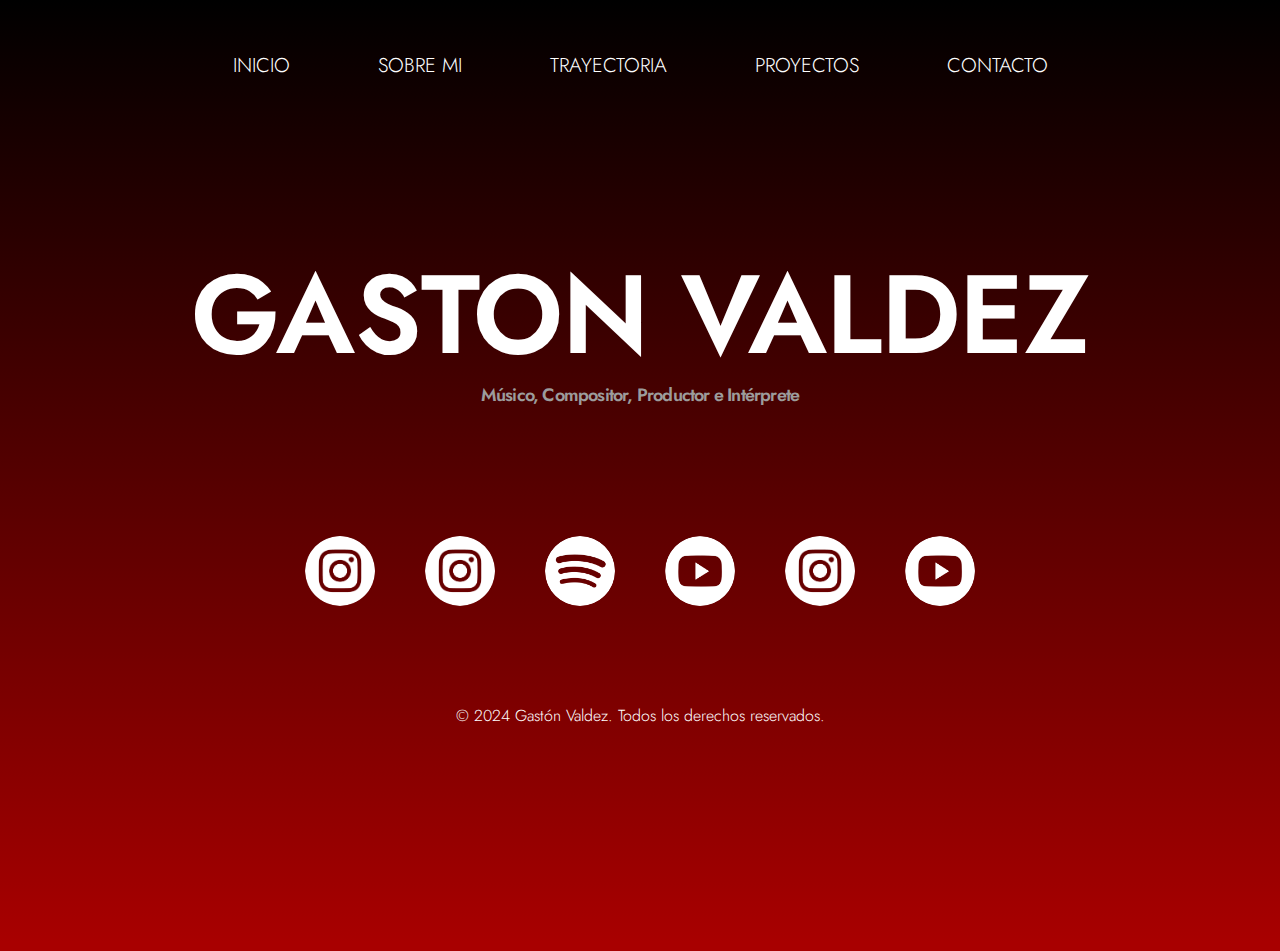
<file: index.html>
<!DOCTYPE html>
<html lang="en">
<head>
    <meta charset="UTF-8">
    <meta name="viewport" content="width=device-width, initial-scale=1.0">
    <link rel="stylesheet" href="style.css">
    <title>Gastón Valdez | Main</title>
</head>
<body id="body">
    <header id="header">
        <nav id="navBar">
            <ol class="navBar">
                <a href="#"><li>INICIO</li></a>
                <a href="pages/sobre-mi.html"><li>SOBRE MI</li></a>
                <a href="pages/trayectoria.html"><li>TRAYECTORIA</li></a>
                <a href="pages/proyectos.html"><li>PROYECTOS</li></a>
                <a href="pages/contacto.html"><li>CONTACTO</li></a>
            </ol>
        </nav>
    </header>
    <main id="main">
        <section id="main-title">
            <h1 class="main-title">GASTON VALDEZ</h1>
            <h2 class="subtitle">Músico, Compositor, Productor e Intérprete</h2>
        </section>
        <section id="social-media">
            <ol class="social-media">
                <a href="https://www.instagram.com/gaston.valdez.music/"><img src="images/instagram-logo.png" alt="Instagram Logo"></a>
                <a href="https://www.instagram.com/ashtonpinworm/"><img src="images/instagram-logo.png" alt="Instagram Logo"></a>
                <a href="https://open.spotify.com/artist/59HxLzehtQ7wZ0CKNNJkib?autoplay=true"><img src="images/spotify-logo.png" alt="Spotify Logo"></a>
                <a href="https://www.youtube.com/channel/UCuiHJUhp3e_tEr1t_VNIKXg"><img src="images/youtube-logo.png" alt="YouTube Logo"></a>
                <a href="https://www.instagram.com/gastonvaldez_/"><img src="images/instagram-logo.png" alt="Instagram Logo"></a>
                <a href="https://www.youtube.com/@gastonvaldezmusic"><img src="images/youtube-logo.png" alt="YouTube Logo"></a>
            </ol>
        </section>
    </main>
    <footer id="footer">
        <p>&copy; 2024 Gastón Valdez. Todos los derechos reservados.</p>
    </footer>
</body>
</html>
</file>
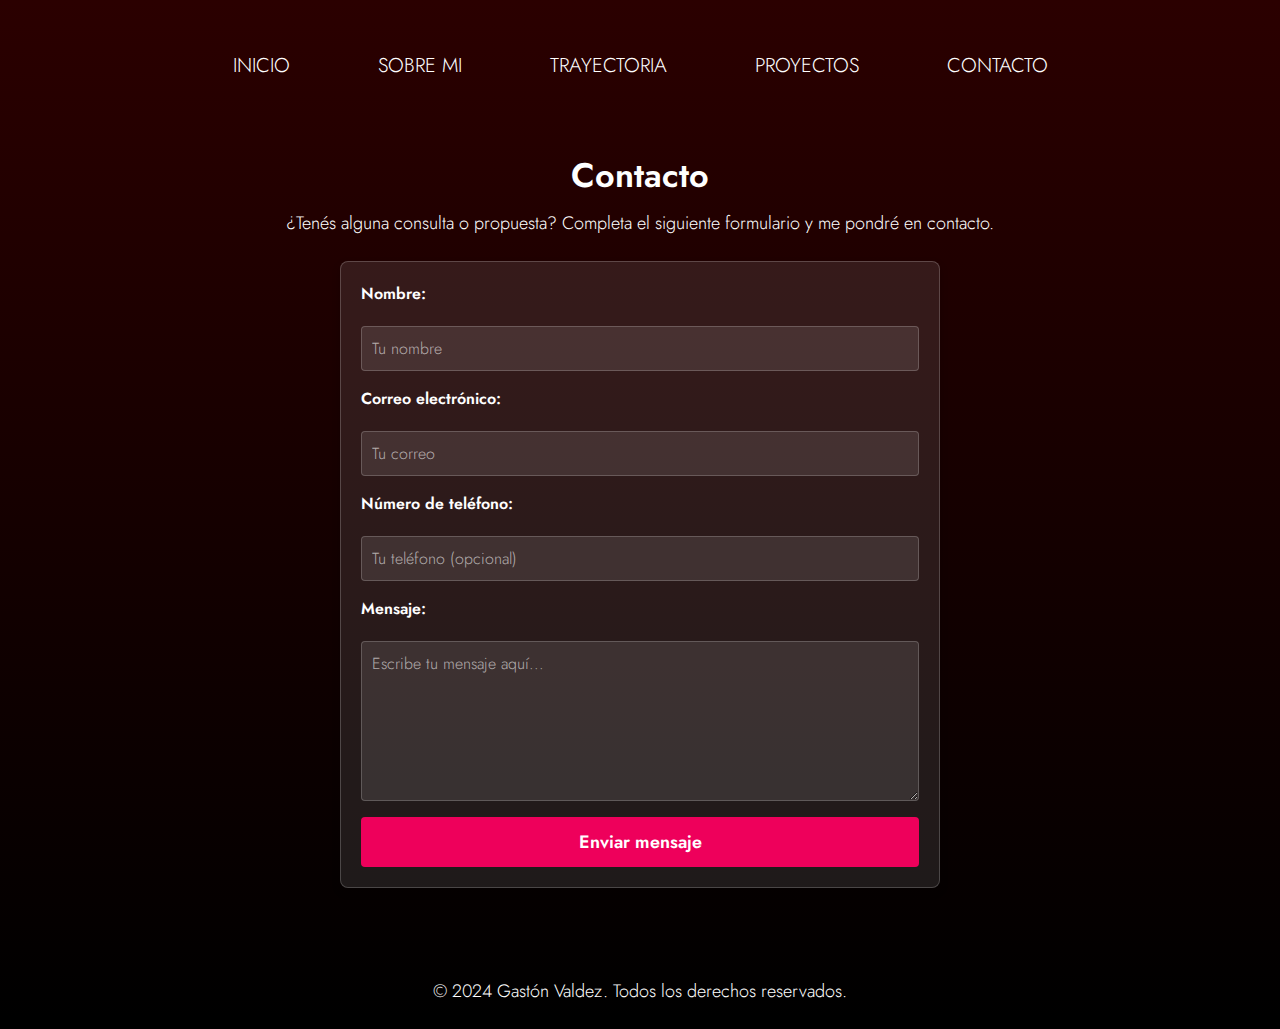
<file: pages/contacto.html>
<!DOCTYPE html>
<html lang="es">
<head>
    <meta charset="UTF-8">
    <meta name="viewport" content="width=device-width, initial-scale=1.0">
    <link rel="shortcut icon" href="../icons/favicon.ico" type="">
    <link rel="stylesheet" href="../css/contacto.css">
    <title>Gastón Valdez | Contacto</title>
</head>
<body id="body">
    <header id="header">
        <nav id="navBar">
            <ol class="navBar">
                <a href="../index.html"><li>INICIO</li></a>
                <a href="sobre-mi.html"><li>SOBRE MI</li></a>
                <a href="trayectoria.html"><li>TRAYECTORIA</li></a>
                <a href="proyectos.html"><li>PROYECTOS</li></a>
                <a href="contacto.html"><li>CONTACTO</li></a>
            </ol>
        </nav>
    </header>

    <main id="main">
        <section id="contacto">
            <h1>Contacto</h1>
            <p>¿Tenés alguna consulta o propuesta? Completa el siguiente formulario y me pondré en contacto.</p>
            
            <form action="send-email" method="POST">
                <label for="name">Nombre:</label>
                <input type="text" id="name" name="name" placeholder="Tu nombre" required>

                <label for="email">Correo electrónico:</label>
                <input type="email" id="email" name="email" placeholder="Tu correo" required>

                <label for="phone">Número de teléfono:</label>
                <input type="tel" id="phone" name="phone" placeholder="Tu teléfono (opcional)">

                <label for="message">Mensaje:</label>
                <textarea id="message" name="message" placeholder="Escribe tu mensaje aquí..." rows="6" required></textarea>

                <button type="submit">Enviar mensaje</button>
            </form>
        </section>
    </main>

    <footer id="footer">
        <p>&copy; 2024 Gastón Valdez. Todos los derechos reservados.</p>
    </footer>
</body>
</html>
</file>
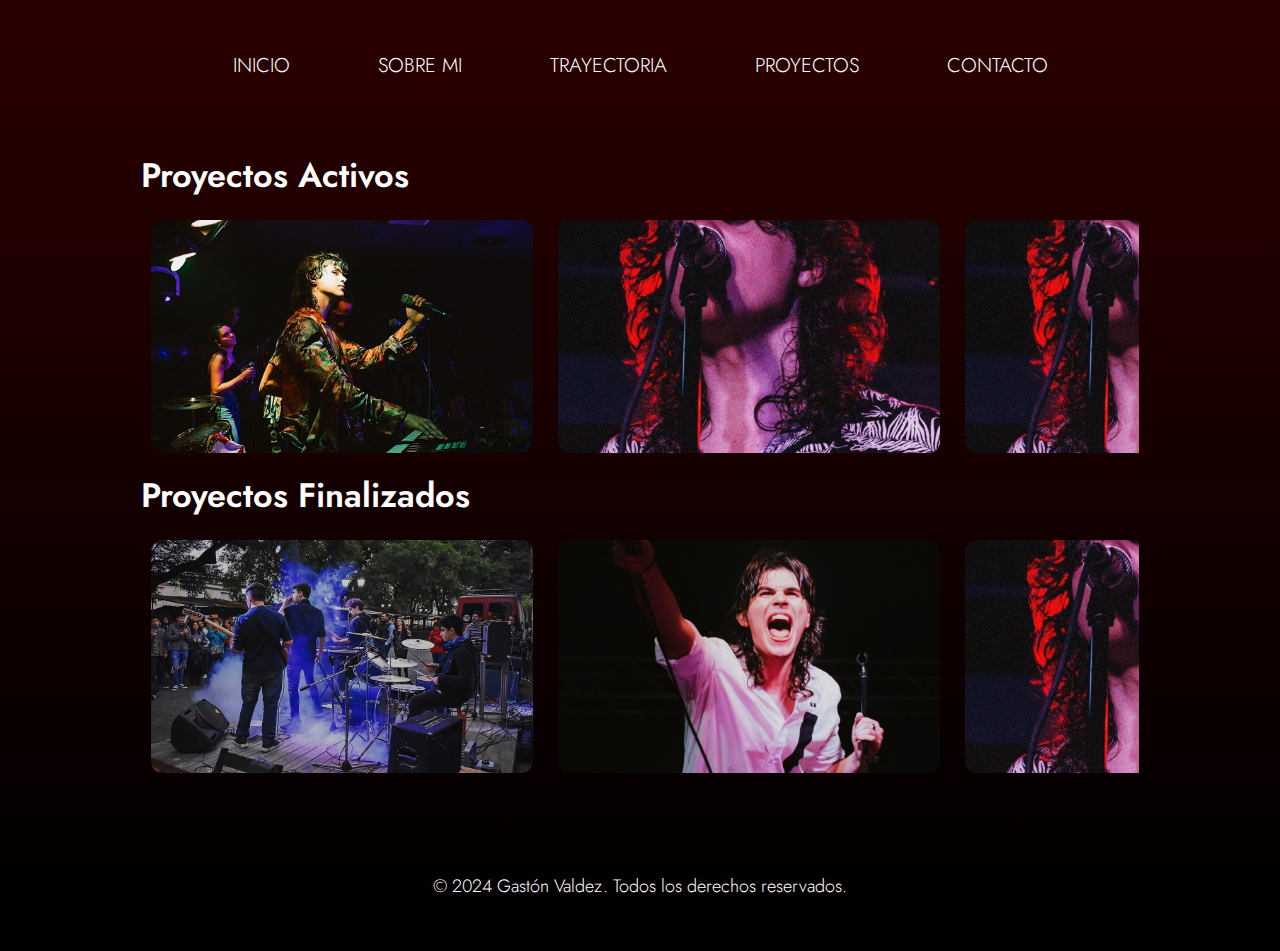
<file: pages/proyectos.html>
<!DOCTYPE html>
<html lang="en">
<head>
    <meta charset="UTF-8">
    <meta name="viewport" content="width=device-width, initial-scale=1.0">
    
    <link rel="shortcut icon" href="../icons/favicon.ico" type="">
    <link rel="stylesheet" href="../css/proyectos.css">
    <title>Gastón Valdez | Proyectos</title>
</head>
<body id="body">
    <header id="header">
        <nav id="navBar">
            <ol class="navBar">
                <a href="../index.html"><li>INICIO</li></a>
                <a href="sobre-mi.html"><li>SOBRE MI</li></a>
                <a href="trayectoria.html"><li>TRAYECTORIA</li></a>
                <a href="#"><li>PROYECTOS</li></a>
                <a href="contacto.html"><li>CONTACTO</li></a>
            </ol>
        </nav>
    </header>
    <main id="main">
        <section id="active-projects">
            <h1 class="main-title">Proyectos Activos</h1>
            <div class="image-slider">
                <a href="proyectos/ashton-pinworm.html">
                    <div class="slider-image-container">
                        <img src="../images/projects/active/ashton-pinworm.jpg" alt="Ashton Pinworm" class="slider-image">
                        <div class="image-text">Ashton Pinworm</div>
                    </div>
                </a>
                <a href="">
                    <div class="slider-image-container">
                        <img src="../images/about-me/gallery/image-gallery-1.jpg" alt="Proyecto 2" class="slider-image">
                        <div class="image-text">Nuevo Proyecto</div>
                    </div>
                </a>
                <a href="">
                    <div class="slider-image-container">
                        <img src="../images/about-me/gallery/image-gallery-1.jpg" alt="Proyecto 3" class="slider-image">
                        <div class="image-text">Muy Pronto</div>
                    </div>
                </a>
            </div>
        </section>
        <section id="finished-projects">
            <h1 class="main-title">Proyectos Finalizados</h1>
            <div class="image-slider">
                <a href="">
                    <div class="slider-image-container">
                        <img src="../images/projects/finished/break-point.jpg" alt="Proyecto 1" class="slider-image">
                        <div class="image-text">Break Point</div>
                    </div>
                </a>
                <a href="">
                    <div class="slider-image-container">
                        <img src="../images/projects/finished/amnesia2024.jpg" alt="Proyecto 10" class="slider-image">
                        <div class="image-text">AMNESIA 2024</div>
                    </div>
                </a>
                <a href="">
                    <div class="slider-image-container">
                        <img src="../images/about-me/gallery/image-gallery-1.jpg" alt="Proyecto 11" class="slider-image">
                        <div class="image-text">SIR OF THE BEER 2024</div>
                    </div>
                </a>
                <a href="">
                    <div class="slider-image-container">
                        <img src="../images/projects/finished/michelo.jpg" alt="Proyecto 3" class="slider-image">
                        <div class="image-text">Michelo</div>
                    </div>
                </a>
                <a href="">
                    <div class="slider-image-container">
                        <img src="../images/about-me/gallery/image-gallery-1.jpg" alt="Proyecto 4" class="slider-image">
                        <div class="image-text">La Yapa (2018)</div>
                    </div>
                </a>
                <a href="">
                    <div class="slider-image-container">
                        <img src="../images/projects/finished/the-ringing-bells.jpg" alt="Proyecto 5" class="slider-image">
                        <div class="image-text">The Ringing Bells (2019)</div>
                    </div>
                </a>
                <a href="">
                    <div class="slider-image-container">
                        <img src="../images/projects/finished/alto-finalistas.png" alt="Proyecto 6" class="slider-image">
                        <div class="image-text">Concurso Alto Parlante (2021)</div>
                    </div>
                </a>
                <a href="">
                    <div class="slider-image-container">
                        <img src="../images/about-me/gallery/image-gallery-1.jpg" alt="Proyecto 7" class="slider-image">
                        <div class="image-text">Livingroom</div>
                    </div>
                </a>
                <a href="">
                    <div class="slider-image-container">
                        <img src="../images/about-me/gallery/image-gallery-1.jpg" alt="Proyecto 2" class="slider-image">
                        <div class="image-text">Salta Sin Agua</div>
                    </div>
                </a>
                <a href="">
                    <div class="slider-image-container">
                        <img src="../images/about-me/gallery/image-gallery-1.jpg" alt="Proyecto 9" class="slider-image">
                        <div class="image-text">Colaboraciones y Covers</div>
                    </div>
                </a>
            </div>
        </section>
    </main>
    <footer id="footer">
        <p>&copy; 2024 Gastón Valdez. Todos los derechos reservados.</p>
    </footer>
</body>
</html>
</file>
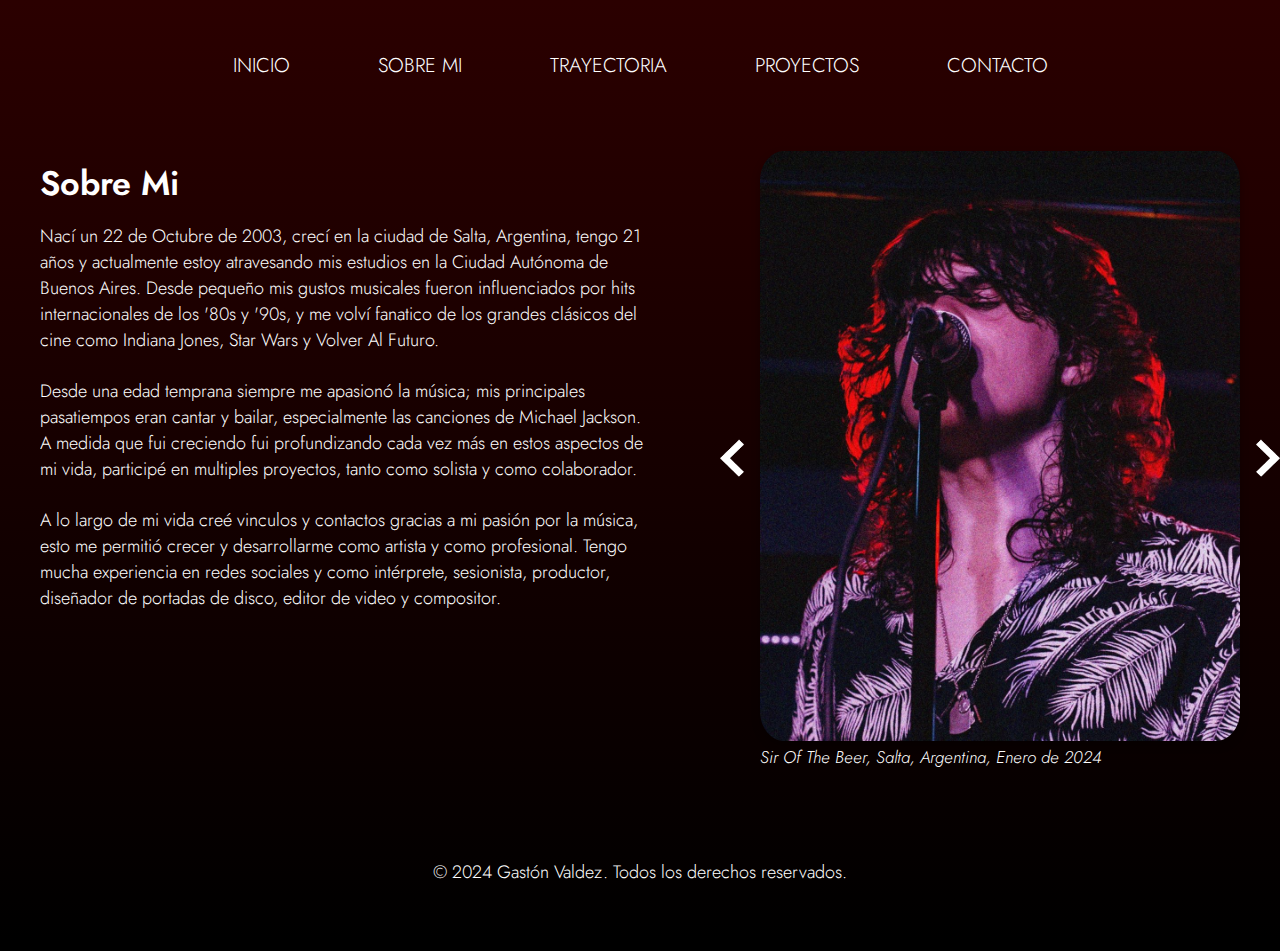
<file: pages/sobre-mi.html>
<!DOCTYPE html>
<html lang="en">
<head>
    <meta charset="UTF-8">
    <meta name="viewport" content="width=device-width, initial-scale=1.0">
    <link rel="shortcut icon" href="../icons/favicon.ico" type="">
    <link rel="stylesheet" href="../css/sobre-mi.css">
    <title>Gastón Valdez | Sobre Mi</title>
</head>
<body id="body">
    <header id="header">
        <nav id="navBar">
            <ol class="navBar">
                <a href="../index.html"><li>INICIO</li></a>
                <a href="#"><li>SOBRE MI</li></a>
                <a href="trayectoria.html"><li>TRAYECTORIA</li></a>
                <a href="proyectos.html"><li>PROYECTOS</li></a>
                <a href="contacto.html"><li>CONTACTO</li></a>
            </ol>
        </nav>
    </header>
    <main id="main">
        <section id="content">
            <section id="about-me">
                <h1>Sobre Mi</h1>
                <div class="scrollable-text">
                    <p>Nací un 22 de Octubre de 2003, crecí en la ciudad de Salta, Argentina, tengo 21 años y actualmente estoy atravesando mis estudios en la Ciudad Autónoma de Buenos Aires. Desde pequeño mis gustos musicales fueron influenciados por hits internacionales de los '80s y '90s, y me volví fanatico de los grandes clásicos del cine como Indiana Jones, Star Wars y Volver Al Futuro.</p>
                    <p>Desde una edad temprana siempre me apasionó la música; mis principales pasatiempos eran cantar y bailar, especialmente las canciones de Michael Jackson. A medida que fui creciendo fui profundizando cada vez más en estos aspectos de mi vida, participé en multiples proyectos, tanto como solista y como colaborador.</p>
                    <p>A lo largo de mi vida creé vinculos y contactos gracias a mi pasión por la música, esto me permitió crecer y desarrollarme como artista y como profesional. Tengo mucha experiencia en redes sociales y como intérprete, sesionista, productor, diseñador de portadas de disco, editor de video y compositor.</p>
                </div>
            </section>
            <section id="image-gallery">
                <div id="gallery">
                    <button id="prev" onclick="changeImage(-1)">
                        <img src="../images/about-me/prev-arrow.png" alt="Anterior">
                    </button>
                    <figure class="image">
                        <img id="image-slide" src="../images/about-me/gallery/image-gallery-1.jpg" alt="img-1">
                        <figcaption class="caption">Sir Of The Beer, Salta, Argentina, Enero de 2024</figcaption>
                    </figure>
                    <button id="next" onclick="changeImage(1)">
                        <img src="../images/about-me/next-arrow.png" alt="Siguiente">
                    </button>
                </div>
            </section>
        </section>
    </main>
    <footer id="footer">
        <p>&copy; 2024 Gastón Valdez. Todos los derechos reservados.</p>
    </footer>
</body>
</html>
</file>
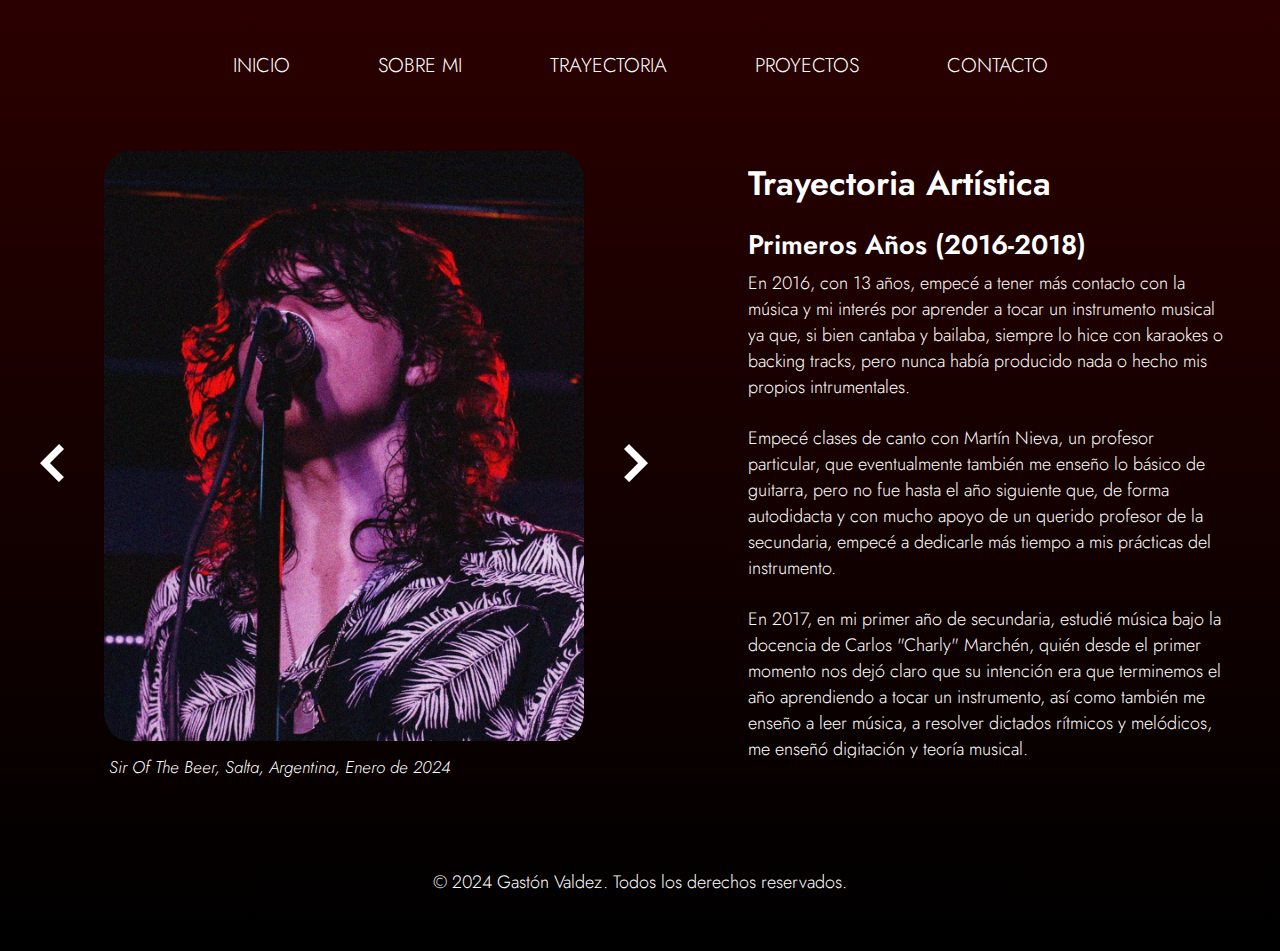
<file: pages/trayectoria.html>
<!DOCTYPE html>
<html lang="en">
<head>
    <meta charset="UTF-8">
    <meta name="viewport" content="width=device-width, initial-scale=1.0">
    <link rel="shortcut icon" href="../icons/favicon.ico" type="">
    <link rel="stylesheet" href="../css/trayectoria.css">
    <title>Gastón Valdez | Trayectoria</title>
</head>
<body id="body">
    <header id="header">
        <nav id="navBar">
            <ol class="navBar">
                <a href="../index.html"><li>INICIO</li></a>
                <a href="sobre-mi.html"><li>SOBRE MI</li></a>
                <a href="#"><li>TRAYECTORIA</li></a>
                <a href="proyectos.html"><li>PROYECTOS</li></a>
                <a href="contacto.html"><li>CONTACTO</li></a>
            </ol>
        </nav>
    </header>
    <main id="main">
        <section id="content">
            <section id="image-gallery">
                <div id="gallery">
                    <button id="prev" onclick="changeImage(-1)">
                        <img src="../images/about-me/prev-arrow.png" alt="Anterior">
                    </button>
                    <figure class="image">
                        <img id="image-slide" src="../images/about-me/gallery/image-gallery-1.jpg" alt="img-1">
                        <figcaption class="caption">Sir Of The Beer, Salta, Argentina, Enero de 2024</figcaption>
                    </figure>
                    <button id="next" onclick="changeImage(1)">
                        <img src="../images/about-me/next-arrow.png" alt="Siguiente">
                    </button>
                </div>
            </section>
            <section id="about-me">
                <h1>Trayectoria Artística</h1>
                <div class="scrollable-text">
                    <h2>Primeros Años (2016-2018)</h2>
                    <p>En 2016, con 13 años, empecé a tener más contacto con la música y mi interés por aprender a tocar un instrumento musical ya que, si bien cantaba y bailaba, siempre lo hice con karaokes o backing tracks, pero nunca había producido nada o hecho mis propios intrumentales.</p>
                    <p>Empecé clases de canto con Martín Nieva, un profesor particular, que eventualmente también me enseño lo básico de guitarra, pero no fue hasta el año siguiente que, de forma autodidacta y con mucho apoyo de un querido profesor de la secundaria, empecé a dedicarle más tiempo a mis prácticas del instrumento.</p>
                    <p>En 2017, en mi primer año de secundaria, estudié música bajo la docencia de Carlos "Charly" Marchén, quién desde el primer momento nos dejó claro que su intención era que terminemos el año aprendiendo a tocar un instrumento, así como también me enseño a leer música, a resolver dictados rítmicos y melódicos, me enseñó digitación y teoría musical.</p>
                    <p>Esto fue un momento de inflexión en mi vida, despertó en mi una pasión por la música. Volvía del colegio y me encerraba en mi habitación con videos de YouTube para aprender a tocar la guitarra, y fue poco el tiempo que me llevó aprender un par de acordes y así empece a tocar covers y a componer mis propias canciones. </p>
                    <p>A finales de 2017, el profesor llevó a cabo la muestra anual de música en la que todos los alumnos exponían las canciones en las que habían estado trabajando todo el año, y ésta fue mi primera presentación en vivo tocando y cantando. (En la ventana "Trayectoria" se pueden encontrar videos y audios de aquella presentación).</p>
                    <p>Fue así que tomé el envión inicial para salir a tocar a eventos y bares durante el año 2018, mostrándome al público salteño con versiones acusticas de canciones populares del momento, de artistas como Imagine Dragons, Twenty One Pilots, The Police, Alphaville, y Queen. También empecé un canal de YouTube dedicado a Covers.</p>
                    <p>A finales de 2018 el profesor Charly realizó otra muestra anual en mi colegio, y fue ahí a donde conocí al baterista Nacho Peralta, con quien luego formaría una agrupación musical tiempo después.</p>
                    <h2>Livingroom</h2>
                    <p>En 2018 fuí descubierto por la organziadora principal de un evento de emprendedores muy conocido entre la gente salteña, Livingroom. Esto fue posible gracias a mi canal de YouTube, el cual permitio que le llegue a más personas mi trabajo y empecé a ser llamado para este tipo de eventos acústicos. Fuí invitado a cuatro distintas ediciones a lo largo de 2 años debido al éxito que tuve en la primera edición.</p>
                    <h2>Concurso Televisado "La Yapa" (2018)</h2>
                    <p>A mediados de 2018 me enteré de que se llevaría a cabo un concurso de talentos llamado "Música y Buen Rock" en el programa "La Yapa", televisado por Canal 2 de Salta.</p>
                    <p>Sin dudarlo dos veces y con 14 años, me inscribí sin avisarle a mis padres, quienes luego se vieron sorpendidos y alegrados por mi decisión, y me ayudaron a lo largo de este concurso. </p>
                    <p>Las primeras fases consistian en cantar en el programa con un backing track, y yo elegí Natural de Imagine Dragons. Quedé seleccionado y atravesé todas las fases hasta llegar a la final.</p>
                    <p>Cuando llegó la final, me presenté con un Bombo y mis backing tracks que había pasado horas preparando, donde tenía Mashups de canciones de Imagine Dragons (mi principal influencia en el momento), y salí Ganador del concurso el día 9 de diciembre de 2018. Gracias a esto recibí mucha difusión en medios salteños y además conseguí mi primer gran logro personal que fue haber entrado a un concurso y ganarlo con solo 14 años.</p>
                    <h2>Break Point (2018-2020)</h2>
                    <p>A fines de 2018 y mientras estaba participando en el concurso, conoci a Ignacio Peralta, un baterista de 13 años con quien empecé una agrupación llamada "Into The Basement" junto a David Soler, quien era entonces tecladista de la banda. Poco tiempo después se sumaron al proyecto el bajista Ivo Portelli y el guitarrista Maximiliano Sfrazzetto. </p>
                    <p>Tras la desvinculación del tecladista, la banda mutó a "Break Point" y tras 2 meses de ensayos sin parar, tuvimos nuestra primera presentación el 11 de Mayo de 2019. A nuestro debut asistieron aproximadamente 50 personas quienes se volvieron fieles seguidores de la agrupación. Tocábamos covers de Soda Stereo, Pink Floyd, Led Zeppelin y otros clásicos de los '70s, '80s y '90s.</p>
                    <p>A lo largo de ese año llevamos a cabo mas de 10 presentaciones en vivo, de las cuales las más destacadas fueron en el Festival Musical organizado por la Alianza Francesa de Salta, la presentación en vivo en un programa de televisión conocido, un show en la UNSa (Universidad de Salta) y una presentación especial en el Colegio Belgrano de Salta, para celebrar el aniversario de su fundación.</p>
                    <p>A fines de 2019, tanto Ivo como Maxi decidieron abandonar la agrupación ya que el año entrante realizarían sus estudios fuera de la provincia, por lo que decidimos realizar nuestra última presentación y con todo el cariño del mundo para nuestros seguidores. Así fue que el 18 de Enero de 2020 llevamos a cabo nuestro último show en Baum, un resto-bar de Salta, donde asistieron más de 70 personas ya que, incluso aunque se habían agotado las mesas, la gente entró y se quedó parada para apreciar el show de 1 hora y 40 minutos. Nos despedimos del público con mucha emoción y esa fue la última vez en mucho tiempo que los 4 integrantes originales del grupo compartirían escenario.</p>
                    <h2>The Ringing Bells (2019)</h2>
                    <p>A mediados de 2019, mientras estaba en Break Point, comencé a trabajar en mi primer trabajo discográfico de forma totalmente independiente y sólo con mi computadora personal. El 20 de diciembre de 2019, y gracias a la ayuda de Axel García, un productor y compositor catalán que conocí por Internet, realicé el lanzamiento de The Ringing Bells, que consistió en 6 canciones, entre ellas Déjà Vu, que luego sería relanzada bajo el nombre de Ashton Pinworm.</p>
                    <h2>Pandemia</h2>
                    <p>Durante el año de pandemia me rehusé a perder tiempo o poner en pausa mi carrera musical, por lo que rápidamente me puse en contacto con Maxi, quien ya estaba en Buenos Aires para llevar a cabo sus estudios, para realizar un cover de Shine On You Crazy Diamond, de Pink Floyd. Por medio de un intercambio de mails y links de WeTransfer conseguimos terminar un demo que utilizamos para probar cómo trabajábamos en equipo. Fue tan grata la sorpresa por la buena química que teníamos para trabajar que empezamos un nuevo proyecto en conjunto y, tras un par de covers de The Dark Side Of The Moon de Pink Floyd y de un cover de Another Brick In The Wall con Ivo (bajista original de Break Point), le empezamos a dar forma y vida a la nueva agrupación.</p>
                    <h1>Ashton Pinworm (2020-2024)</h1>
                    <p>En 2020 empezamos Ashton Pinworm, un nuevo proyecto donde empezaríamos a subir nuestras canciones originales a todas las plataformas digitales de streaming. El método de composición y trabajo era el mismo, intercambios de pistas y arreglos por mail y WeTransfer. A mediados de 2020 comenzamos a trabajar en nuestro primer EP que, debido a la influencia de nuestras bandas favoritas de los '70s, decidimos que sería conceptual.</p>
                    <h2>The Fall EP (2020)</h2>
                    <p>Nuestro primer trabajo de estudio fue The Fall, un EP conceptual que contenía cuatro canciones, una de ellas, Chasing Money, reciclada de lo que en algún momento fue Break Point, ya que fue compuesta en conjunto con Maxi. El EP fue lanzado el 11 de Octubre de 2020, y fue muy bien recibido tanto por los seguidores de Break Point como también de nuestra nueva audiencia y público.</p>
                    <p>A principios de 2021 y mientras terminaba la pandemia, realizamos nuestro primer gran concierto en la Usina Cultural de Salta, con una duración de 2 horas y un público aproximado de 180 personas. Fue una de nuestras mejores fechas.</p>
                    <h2>I Was Me (2021)</h2>
                    <p>Tiempo después, en 2021, empezamos a trabajar en I Was Me, nuestro segundo EP que continuaría con la historia donde la dejó previamente nuestro anterior trabajo. Nuestro nuevo lanzamiento abarcaría otros generos musicales, inclinándose más hacia los sintetizadores y baterias programadas, pero sin dejar de lado nuestra clara influencia del rock de fines del siglo pasado. I Was Me fue lanzado el 22 de Octubre de 2021.</p>
                    <h2>Concurso "Alto Parlante" (2021)</h2>
                    <p>A mediados de 2021 nos inscribimos en el concurso Alto Parlante, organizado por la Municipalidad de Salta. Las primeras 3 fases fueron de descarte, donde los artistas con más "Likes" en un post de Instagram pasaban a la siguiente fase. Durante la semifinal, me presenté en nombre de la banda sin Maxi, debido a que él se encontraba en Buenos Aires, y logramos avanzar hasta la final. Maxi tomó un avión para estar presente en la final, donde lamentablemente no pudimos llevarnos el triunfo, pero si nos llevamos la experiencia y estamos orgullosos de poder decir que llegamos hasta la última instancia.</p>
                    <h2>Roses & Ashes (2022)</h2>
                    <p>En 2022 me mudé a Buenos Aires para comenzar mis estudios en una Licenciatura en Música Cinematográfica con una Tecnicatura Superior en Producción Musical. Gracias a esto pude estar más cerca de Maxi y en varias oportunidades compartimos escenario con distintos músicos de la capital. A su vez, terminamos nuestro tercer y último trabajo de estudio, Roses & Ashes, un EP más enfocado al rock y el cual concluye la historia que veníamos trabajando desde 2020.</p>
                    <p>Este mismo año realizamos nuestro segundo concierto en la Usina Cultural de Salta junto a Ivo Portelli, bajista original de Break Point, y Nacho Peralta.</p>
                    <h2>Buenos Aires y Separación</h2>
                    <p>El grupo se terminó de disolver tras la salida de Maxi en 2023, sin embargo, el grupo lanzó un disco en vivo llamado Sir Of The Beer 2023, el cual contiene cuatro canciones grabadas durante una presentación del grupo en Sir Of The Beer, en Salta, en enero de 2023. Y no sin antes también realizar una última presentación el 3 de junio de 2023.</p>
                    <p>Además, realicé un par de presentaciones de despedida en Salta, durante enero de 2024, en Amnesia y Sir Of The Beer, donde por primera vez toqué con backing tracks y musicos invitados. Estos dos shows fueron los más concurridos que tuve hasta la fecha, llevando casi 130 personas a Amnesia y 80 a Sir Of The Beer.</p>
                    <p>Le tengo mucho cariño a este proyecto, por esta razón mi intención es mantenerlo vivo, ya que junto a Nacho Peralta, Nahuel Ibarguren, Diego Corregidor y Camila Díaz somos capaces de llevar grandes experiencias al público salteño, que siempre y en cada una de nuestras presentaciones nos reciben con todo el amor y calidez del mundo.</p>
                    <p>Tras 4 años de proyecto y 5 compartiendo escenario con Maxi, el guitarrista decidió abandonar el proyecto para encarar una nueva etapa artística de su vida. En Buenos Aires, Ashton tocó en vivo en varias oportunidades hasta el día de su disolución.</p>
                    <h1>Producciones Paralelas</h1>
                    <h2>Doopler Studio</h2>
                    <p>Tras esto, en Septiembre de 2023, empecé a buscar formas de desarrollarme en el aspecto profesional. Por un breve período de tiempo empecé a recibir trabajos de Doopler Studio, un estudio de animación 3D para publicidades, banners, y loops, para musicalizarlos y realizar el montaje sonoro de cada proyecto a cambio de experiencia. En este intercambio de material, encaré 2 (dos) proyectos para Lenovo, en afiliación con la Formula 1, éstos luego me sirvieron para perfeccionar mis técnicas de foley y música para publicidades. Estos anuncios luego fueron exhibidos en la pantalla LED de Piccadilly Circus (una famosa intersección de Londres) y, a su vez, mostrados en anuncios en línea. (en la ventana de Proyectos se pueden encontrar).</p>
                    <h2>Trabajo en Redes Sociales</h2>
                    <p>En varias oportunidades, trabajé con Diego Omar Suárez, mejor conocido como Michelo o Michelo2.0 en redes. Nuestra relación profesional empezó cuando Michelo decidió llevar a cabo proyectos que requerían un trabajo musical y sonoro más exhaustivo, fui contactado por él ya que Joaquín Pastrana (Influencer y Periodista Audiovisual Salteño) le recomendó mi trabajo y le facilitó mi número de teléfono. Nuestros primeros trabajos eran Covers de canciones conocidas pero adaptadas a un estilo más robótico por medio del Talkbox y VoCoder.</p>
                    <p>En 2023, en colaboración con Natalia Saravia, llevamos a cabo un proyecto llamado "Salta Sin Agua". Consistía en una parodia de la canción "Laura No Está", con una letra escrita por Natalia, y producida y cantada por mí. Esto lo hicimos a forma de protesta ya que preocupaba mucho la situación de los barrios salteños donde no llegaba el agua potable. (En Proyectos se puede encontrar la canción).</p>
                    <p>A lo largo de estos años, fui trabajando con Michelo en distintos proyectos para TikTok y YouTube, abarcando desde música comercial y pegadiza para reels, hasta arreglos orquestales que luego él usaría en sus Reels o TikToks.</p>
                    <h2>Bandas Independientes</h2>
                    <p>También fui productor de muchos artistas y bandas independientes, especialmente de Salta. Desde amigos hasta gente que conocía mi trabajo y se acercaba para solicitar mi intervención en sus proyectos.</p>
                    <h2>Diseño Sonoro y Musicalización</h2>
                    <p>Tanto para mis estudios, como de manera independiente y profesional, llevé adelante varios proyectos de musicalización y diseño sonoro. Ya mencioné mi trabajo en Doopler Studio, pero tambien trabajé codo a codo con amigos de otras universidades en sus proyectos y producciones cinematográficas; por lo que tengo experiencia en este campo.</p>
                    <h1>Canales de Youtube</h1>
                    <p>A lo largo de mi vida y de mi carrera tuve muchos canales de YouTube, dejaré aquí los más relevantes y los que más influencia tuvieron en mi vida profesional.</p>
                    <h2>PantomimeDragon</h2>
                    <p>Este canal dedicado a contenido relacionado con Imagine Dragons comenzó en 2018, con 14 años, siempre fue un pasatiempo más que nada y lo hacía por diversión. Nunca imaginaría que gracias a esto conocí a Axel Garcia, un músico, compositor, productor y editor de video de origen catalán, que tenía la misma edad que yo, y se volvió una amistad que mantuve desde ese entonces. Juntos colaboramos en muchísimos proyectos y covers, y aprendí mucho trabajando codo a codo con él.</p>
                    <a class="links" href="">Canal de PantomimeDragon</a>
                    <h2>Covers</h2>
                    <p>También en 2018, creé un canal personal de Covers donde eventualmente subía mis propias versiones de mis canciones favoritas.</p>
                    <a class="links" href="">Canal de Gaston Valdez Covers</a>
                    <h2>Portfolio</h2>
                    <p>En 2024 inicié un canal de YouTube un poco más formal, que utilizaría para subir todo el contenido que consideraba que era relevante para mostrar, y considero que este canal es como un Portfolio en YouTube ya que muestro todo lo que soy capaz de hacer.</p>
                    <a class="links" href="">Canal de Gaston Valdez Music</a>
                    <h2>LunKundy</h2>
                    <p>En 2020 empecé este canal dedicado a contenido aleatorio que subía para mis amigos y mi circulo cercano, en este canal se aprecian mis habilidades para hablar, guionar, editar y producir contenido audiovisual.</p>
                    <a class="links" href="">Canal de LunKundy</a>
                </div>
            </section>
        </section>
    </main>
    <footer id="footer">
        <p>&copy; 2024 Gastón Valdez. Todos los derechos reservados.</p>
    </footer>
</body>
</html>
</file>
<file: style.css>
/* Estilo base (desktop y tablets grandes) */
* {
    margin: 0;
    padding: 0;
    list-style: none;
    text-decoration: none;
    box-sizing: border-box;
    max-width: 1920px;
    max-height: 1080;
}

@font-face {
    font-family: "JostSemiBold";
    src: url(fonts/static/Jost-SemiBold.ttf);
}

@font-face {
    font-family: "JostLight";
    src: url(fonts/static/Jost-Light.ttf);
}

#body {
    width: 100%;
    min-height: 100vh;
    background: linear-gradient(180deg, rgb(0, 0, 0) 0%, rgb(168, 0, 0) 99%);
    overflow-x: hidden;
}

#header {
    display: flex;
    justify-content: center;
    margin-top: 4%;
    position: relative;
}

.navBar {
    display: inline-flex;
    align-items: center;
    gap: 88px;
    font-family: JostLight;
    font-size: 20px;
    flex-wrap: wrap;
    text-align: center;
}

.navBar a {
    color: white;
    transition: color 0.3s ease;
}

.navBar a:hover {
    color: rgb(168, 0, 0);
}

#main-title {
    font-family: JostSemiBold;
    letter-spacing: -0.8px;
    margin-top: 12%;
    display: flex;
    flex-direction: column;
    align-items: center;
    text-align: center;
}

.main-title {
    font-size: 111px;
    color: white;
}

.subtitle {
    color: rgb(156, 156, 156);
    margin-top: -1%;
    font-size: 18px;
}

#social-media {
    display: flex;
    justify-content: center;
    margin-top: 10%;
}

.social-media {
    display: inline-flex;
    align-items: center;
    gap: 50px;
    font-family: JostLight;
    font-size: 20px;
    flex-wrap: wrap;
}

.social-media img {
    width: 70px;
    height: 70px;
    border-radius: 50%;
    transition: transform 0.3s ease;
}

.social-media img:hover {
    transform: scale(1.1);
}

#footer {
    margin-top: 90px;
    text-align: center;
}

#footer p {
    color: white;
    font-family: JostLight;
    font-size: 16px;
    margin-top: 5px;
    margin-bottom: 25px;
}

/* Responsive para tablets */
@media (max-width: 1024px) {
    .main-title {
        font-size: 80px;
    }

    .subtitle {
        font-size: 16px;
    }

    .navBar {
        gap: 40px;
        font-size: 16px;
    }

    .social-media {
        margin-left: 10%;
    }

    .social-media img {
        width: 80px;
        height: 80px;
    }
}

/* Responsive para pantallas medianas */
@media (max-width: 768px) {
    #header {
        justify-content: space-between;
        padding: 0 20px;
    }

    .navBar {
        display: none; /* Oculta el menú principal */
    }

    #header:after {
        content: "☰"; /* Menú hamburguesa */
        color: white;
        font-size: 24px;
        cursor: pointer;
    }

    .navBar.open {
        display: flex;
        flex-direction: column;
        position: absolute;
        top: 100%;
        left: 0;
        width: 100%;
        background: rgba(0, 0, 0, 0.9);
        text-align: center;
        padding: 20px 0;
    }

    .navBar.open a {
        padding: 10px 0;
    }

    .social-media {
        gap: 17px;
    }

    .social-media img {
        width: 65px;
        height: 65px;
    }
}

/* Responsive para móviles */
@media (max-width: 480px) {
    .main-title {
        font-size: 50px;
    }

    .subtitle {
        font-size: 14px;
    }

    .social-media img {
        width: 100px;
        height: 100px;
    }

    .navBar.open a {
        font-size: 18px;
    }
}
</file>
<file: css/contacto.css>
* {
    margin: 0;
    padding: 0;
    list-style: none;
    text-decoration: none;
    box-sizing: border-box;
    max-width: 1920px;
    max-height: 1080;
}

@font-face {
    font-family: "JostSemiBold";
    src: url(../fonts/static/Jost-SemiBold.ttf);
}

@font-face {
    font-family: "JostLight";
    src: url(../fonts/static/Jost-Light.ttf);
}

@font-face {
    font-family: "JostLightItalic";
    src: url(../fonts/static/Jost-LightItalic.ttf);
}

#body {
    width: 100%;
    min-height: 100vh;
    background: linear-gradient(180deg, rgb(43, 0, 0) 0%, rgb(0, 0, 0) 99%);
}

#header {
    display: flex;
    justify-content: center;
    margin-top: 4%;
}

.navBar {
    display: inline-flex;
    align-items: center;
    gap: 88px;
    font-family: JostLight;
    font-size: 20px;
}

.navBar a {
    color: white;
    transition: color 0.3s ease-in-out; /* Transición de color */
}

.navBar a:hover {
    color: rgb(168, 0, 0); /* Nuevo color de hover */
}

#main {
    margin-top: 5.5%;
}

h1 {
    color: white;
    font-family: JostSemiBold;
    font-size: 34px;
    text-align: center;
    margin-top: 8px;
    margin-bottom: 10px;
}

p {
    color: white;
    font-family: JostLight;
    font-size: 18px;
    text-align: center;
    justify-content: right;
    margin-top: 5px;
    margin-bottom: 25px;
}

form {
    display: flex;
    flex-direction: column;
    gap: 16px;
    background: rgba(255, 255, 255, 0.1);
    padding: 20px;
    border: 1px solid rgba(255, 255, 255, 0.2);
    border-radius: 8px;
    box-shadow: 0 4px 8px rgba(0, 0, 0, 0.2);
    max-width: 600px;
    margin: 0 auto;
    font-family: JostLight;
    color: white;
}

form label {
    font-family: JostSemiBold;
    margin-bottom: 5px;
}

form input, form textarea {
    font-size: 16px;
    padding: 10px;
    border: 1px solid rgba(255, 255, 255, 0.2);
    border-radius: 4px;
    background: rgba(255, 255, 255, 0.1);
    color: white;
    font-family: JostLight;
}

form input::placeholder, form textarea::placeholder {
    color: rgba(255, 255, 255, 0.6);
}

form input:focus, form textarea:focus {
    outline: none;
    border-color: rgb(255, 21, 130);
}

form button {
    background: rgb(238, 0, 91);
    color: white;
    border: none;
    padding: 12px;
    border-radius: 4px;
    font-family: JostSemiBold;
    font-size: 18px;
    cursor: pointer;
    transition: background 0.3s;
}

form button:hover {
    background: rgb(190, 0, 79);
}

#footer {
    margin-top: 90px;
}

/* Media Queries para pantallas pequeñas */

/* Para tablets y pantallas medianas */
@media (max-width: 1024px) {
    .navBar {
        gap: 20px;
        font-size: 18px;
    }

    #header {
        justify-content: space-between;
        padding: 0 20px;
    }

    .navBar {
        display: none; /* Ocultar el navbar por defecto */
    }

    #header:after {
        content: "☰"; 
        color: white;
        font-size: 24px;
        cursor: pointer;
    }

    .navBar.open {
        display: flex;
        flex-direction: column;
        position: absolute;
        top: 100%;
        left: 0;
        width: 100%;
        background: rgba(0, 0, 0, 0.9);
        text-align: center;
        padding: 20px 0;
    }

    .navBar.open a {
        padding: 10px 0;
    }

    #main {
        margin-left: 5%;
        margin-right: 5%;
    }

    #content {
        flex-direction: column;
        gap: 20px;
    }

    #gallery {
        flex-direction: column;
    }

    #image-slide {
        width: 350px;
        height: 420px;
    }

    #prev img, #next img {
        width: 20px;
    }

    #gallery {
        gap: 10px;
    }
}

/* Para pantallas pequeñas (móviles) */
@media (max-width: 768px) {
    .navBar {
        flex-direction: column;
        align-items: center;
        gap: 15px;
    }

    h1 {
        font-size: 22px;
    }

    h2 {
        font-size: 20px;
    }

    p {
        font-size: 14px;
    }

    #content {
        gap: 20px;
        margin-top: 15px;
        padding-left: 15px; /* Margen izquierdo */
        padding-right: 15px; /* Margen derecho */
    }

    #gallery {
        gap: 10px;
    }

    #image-slide {
        width: 280px;
        height: 340px;
    }

    #prev img, #next img {
        width: 16px;
    }

    #gallery {
        flex-direction: row;
        justify-content: space-between;
    }

    #prev, #next {
        position: absolute;
        top: 50%;
        transform: translateY(-50%);
    }

    #prev {
        left: -30px;
    }

    #next {
        right: -30px;
    }

    #prev:hover, #next:hover {
        opacity: 0.7;
    }
}

/* Para pantallas muy pequeñas (móviles de menos de 480px) */
@media (max-width: 480px) {
    .navBar {
        gap: 10px;
    }

    h1 {
        font-size: 18px;
    }

    h2 {
        font-size: 18px;
    }

    p {
        font-size: 12px;
    }

    #content {
        gap: 10px;
        margin-top: 15px;
        padding-left: 10px; /* Margen izquierdo */
        padding-right: 10px; /* Margen derecho */
    }

    #gallery {
        gap: 5px;
        flex-direction: column;
    }

    #image-slide {
        width: 220px;
        height: 260px;
    }

    #prev img, #next img {
        width: 14px;
    }

    #gallery {
        flex-direction: row;
        justify-content: space-between;
    }

    #prev, #next {
        position: absolute;
        top: 50%;
        transform: translateY(-50%);
    }

    #prev {
        left: -20px;
    }

    #next {
        right: -20px;
    }

    #prev:hover, #next:hover {
        opacity: 0.7;
    }
}
</file>
<file: css/proyectos.css>
* {
    margin: 0;
    padding: 0;
    list-style: none;
    text-decoration: none;
    box-sizing: border-box;
    max-width: 1920px;
    max-height: 1080;
}

@font-face {
    font-family: "JostSemiBold";
    src: url(../fonts/static/Jost-SemiBold.ttf);
}

@font-face {
    font-family: "JostLight";
    src: url(../fonts/static/Jost-Light.ttf);
}

@font-face {
    font-family: "JostLightItalic";
    src: url(../fonts/static/Jost-LightItalic.ttf);
}

#body {
    width: 100%;
    min-height: 100vh;
    background: linear-gradient(180deg, rgb(43, 0, 0) 0%, rgb(0, 0, 0) 99%);
}

#header {
    display: flex;
    justify-content: center;
    margin-top: 4%;
}

.navBar {
    display: inline-flex;
    align-items: center;
    gap: 88px;
    font-family: JostLight;
    font-size: 20px;
}

.navBar a {
    color: white;
    transition: color 0.3s ease-in-out; /* Transición de color */
}

.navBar a:hover {
    color: rgb(168, 0, 0); /* Nuevo color de hover */
}

#main {
    margin-top: 5.5%;
    margin-left: 11%;
    margin-right: 11%;
}

h1 {
    color: white;
    font-family: JostSemiBold;
    font-size: 34px;
    text-align: left;
    margin-top: 8px;
    margin-bottom: 10px;
}

.image-slider {
    display: flex;
    overflow-x: auto;
    gap: 25px;
    padding: 10px;
    scroll-behavior: smooth;
    -webkit-overflow-scrolling: touch;
}

.image-slider::-webkit-scrollbar {
    height: 8px;
}

.image-slider::-webkit-scrollbar-thumb {
    background-color: #ffffff71;
    border-radius: 4px;
}

.image-slider::-webkit-scrollbar-thumb:hover {
    background-color: #ffffffb2;
}

.image-slider::-webkit-scrollbar-track {
    background: transparent;
}

.slider-image-container {
    position: relative;
    width: 382px;
    height: 233px;
    overflow: hidden;
    border-radius: 11px;
}

.slider-image {
    width: 382px;
    height: 233px;
    object-fit: cover;
    border-radius: 11px;
    transition: transform 0.3s ease, filter 0.3s ease;
}

.slider-image-container:hover .slider-image {
    transform: scale(1.05);
    filter: brightness(0.5);
}

.slider-image-container:hover .image-text {
    opacity: 1;
}

.image-text {
    position: absolute;
    top: 50%;
    left: 50%;
    width: auto;
    height: auto;
    transform: translate(-50%, -50%);
    color: white;
    font-family: "JostSemiBold";
    font-size: 28px;
    opacity: 0;
    transition: opacity 0.3s ease;
    text-align: center;
}

#footer {
    margin-top: 90px;
}

#footer p {
    color: white;
    font-family: JostLight;
    font-size: 18px;
    text-align: center;
    justify-content: right;
    margin-top: 5px;
    margin-bottom: 25px;
}

/* Media Queries para pantallas pequeñas */

/* Para tablets y pantallas medianas */
@media (max-width: 1024px) {
    .navBar {
        gap: 20px;
        font-size: 18px;
    }

    #header {
        justify-content: space-between;
        padding: 0 20px;
    }

    .navBar {
        display: none; /* Ocultar el navbar por defecto */
    }

    #header:after {
        content: "☰"; 
        color: white;
        font-size: 24px;
        cursor: pointer;
    }

    .navBar.open {
        display: flex;
        flex-direction: column;
        position: absolute;
        top: 100%;
        left: 0;
        width: 100%;
        background: rgba(0, 0, 0, 0.9);
        text-align: center;
        padding: 20px 0;
    }

    .navBar.open a {
        padding: 10px 0;
    }

    #main {
        margin-left: 5%;
        margin-right: 5%;
    }

    #content {
        flex-direction: column;
        gap: 20px;
    }

    #gallery {
        flex-direction: column;
    }

    #image-slide {
        width: 350px;
        height: 420px;
    }

    #prev img, #next img {
        width: 20px;
    }

    #gallery {
        gap: 10px;
    }
}

/* Para pantallas pequeñas (móviles) */
@media (max-width: 768px) {
    .navBar {
        flex-direction: column;
        align-items: center;
        gap: 15px;
    }

    h1 {
        font-size: 22px;
    }

    h2 {
        font-size: 20px;
    }

    p {
        font-size: 14px;
    }

    #content {
        gap: 20px;
        margin-top: 15px;
        padding-left: 15px; /* Margen izquierdo */
        padding-right: 15px; /* Margen derecho */
    }

    #gallery {
        gap: 10px;
    }

    #image-slide {
        width: 280px;
        height: 340px;
    }

    #prev img, #next img {
        width: 16px;
    }

    #gallery {
        flex-direction: row;
        justify-content: space-between;
    }

    #prev, #next {
        position: absolute;
        top: 50%;
        transform: translateY(-50%);
    }

    #prev {
        left: -30px;
    }

    #next {
        right: -30px;
    }

    #prev:hover, #next:hover {
        opacity: 0.7;
    }
}

/* Para pantallas muy pequeñas (móviles de menos de 480px) */
@media (max-width: 480px) {
    .navBar {
        gap: 10px;
    }

    h1 {
        font-size: 18px;
    }

    h2 {
        font-size: 18px;
    }

    p {
        font-size: 12px;
    }

    #content {
        gap: 10px;
        margin-top: 15px;
        padding-left: 10px; /* Margen izquierdo */
        padding-right: 10px; /* Margen derecho */
    }

    #gallery {
        gap: 5px;
        flex-direction: column;
    }

    #image-slide {
        width: 220px;
        height: 260px;
    }

    #prev img, #next img {
        width: 14px;
    }

    #gallery {
        flex-direction: row;
        justify-content: space-between;
    }

    #prev, #next {
        position: absolute;
        top: 50%;
        transform: translateY(-50%);
    }

    #prev {
        left: -20px;
    }

    #next {
        right: -20px;
    }

    #prev:hover, #next:hover {
        opacity: 0.7;
    }
}
</file>
<file: css/sobre-mi.css>
* {
    margin: 0;
    padding: 0;
    list-style: none;
    text-decoration: none;
    box-sizing: border-box;
    max-width: 1920px;
    max-height: 1080;
}

@font-face {
    font-family: "JostSemiBold";
    src: url(../fonts/static/Jost-SemiBold.ttf);
}

@font-face {
    font-family: "JostLight";
    src: url(../fonts/static/Jost-Light.ttf);
}

@font-face {
    font-family: "JostLightItalic";
    src: url(../fonts/static/Jost-LightItalic.ttf);
}

#body {
    width: 100%;
    min-height: 100vh;
    background: linear-gradient(180deg, rgb(43, 0, 0) 0%, rgb(0, 0, 0) 99%);
}

#header {
    display: flex;
    justify-content: center;
    margin-top: 4%;
}

.navBar {
    display: inline-flex;
    align-items: center;
    gap: 88px;
    font-family: JostLight;
    font-size: 20px;
}

.navBar a {
    color: white;
    transition: color 0.3s ease-in-out;
}

.navBar a:hover {
    color: rgb(168, 0, 0); /* Hover color */
}

#main {
    margin-top: 5.5%;
}

#content {
    display: flex;
    gap: 100px;
    max-width: 1200px;
    margin: 0 auto;
}

h1 {
    color: white;
    font-family: JostSemiBold;
    font-size: 34px;
    text-align: left;
    margin-top: 8px;
    margin-bottom: 10px;
}

h2 {
    color: white;
    font-family: JostSemiBold;
    font-size: 27px;
    text-align: left;
    margin-top: 7px;
    margin-bottom: 6px;
}

p {
    color: white;
    font-family: JostLight;
    font-size: 18px;
    text-align: left;
    justify-content: right;
    margin-top: 5px;
    margin-bottom: 25px;
}

.links {
    color: rgb(238, 0, 147);
    font-family: JostSemiBold;
    font-size: 24px;
    text-align: left;
    justify-content: right;
    margin-top: 5px;
    margin-bottom: 25px;
}

.scrollable-text {
    width: 100%;
    max-height: 540px;
    overflow-y: scroll;
    padding-right: 10px;
    direction: ltr;
}

.scrollable-text::-webkit-scrollbar {
    width: 8px;
}

.scrollable-text::-webkit-scrollbar-thumb {
    background-color: #ffffff71;
    border-radius: 4px;
}

.scrollable-text::-webkit-scrollbar-thumb:hover {
    background-color: #ffffffb2;
}

#gallery {
    display: flex;
    align-items: center;
    gap: 40px;
    position: relative;
}

#prev, #next {
    background: none;
    border: none;
    cursor: pointer;
    padding: 0;
    position: absolute;
    top: 50%;
    transform: translateY(-50%);
    transition: transform 0.3s ease-in-out; /* Hover transition */
}

#prev {
    left: -40px;
}

#next {
    right: -40px;
}

#prev img, #next img {
    width: 24px;
    transition: transform 0.3s ease-in-out;
}

#prev img:hover, #next img:hover {
    transform: scale(1.2); /* Hover effect on arrows */
}

#image-gallery {
    display: flex;
    justify-content: center;
    align-items: center;
}

#image-slide {
    width: 480px;
    height: 590px;
    overflow: hidden;
    position: relative;
    border-radius: 5%;
    box-shadow: 0 4px 8px rgba(0, 0, 0, 0.3);
}

.caption {
    color: white;
    font-family: JostLightItalic;
    font-size: 17px;
    text-align: left;
}

#footer {
    margin-top: 90px;
}

#footer p {
    color: white;
    font-family: JostLight;
    font-size: 18px;
    text-align: center;
    justify-content: right;
    margin-top: 5px;
    margin-bottom: 25px;
}

/* Media Queries para pantallas pequeñas */

/* Para tablets y pantallas medianas */
@media (max-width: 1024px) {
    .navBar {
        gap: 40px;
        font-size: 18px;
    }

    h1 {
        font-size: 28px;
    }

    h2 {
        font-size: 24px;
    }

    p {
        font-size: 16px;
    }

    #header {
        justify-content: space-between;
        padding: 0 20px;
    }

    .navBar {
        display: none;
    }

    #header:after {
        content: "☰";
        color: white;
        font-size: 24px;
        cursor: pointer;
    }

    .navBar.open {
        display: flex;
        flex-direction: column;
        position: absolute;
        top: 100%;
        left: 0;
        width: 100%;
        background: rgba(0, 0, 0, 0.9);
        text-align: center;
        padding: 20px 0;
    }

    .navBar.open a {
        padding: 10px 0;
    }

    #content {
        flex-direction: column;
        gap: 20px;
    }

    #gallery {
        gap: 10px;
        flex-direction: column;
        position: relative;
    }

    #image-slide {
        width: 350px;
        height: 420px;
    }

    #prev img, #next img {
        width: 20px;
        position: static;
        margin: 0 10px;
    }

    #prev img:hover, #next img:hover {
        transform: scale(1.1);
    }
}

/* Para pantallas pequeñas (móviles) */
@media (max-width: 768px) {
    .navBar {
        flex-direction: column;
        align-items: center;
        gap: 15px;
    }

    h1 {
        font-size: 22px;
    }

    h2 {
        font-size: 20px;
    }

    p {
        font-size: 14px;
    }

    #content {
        gap: 20px;
        margin-top: 15px;
    }

    #gallery {
        gap: 10px;
    }

    #image-slide {
        width: 280px;
        height: 340px;
    }

    #prev img, #next img {
        width: 16px;
    }
}

/* Para pantallas muy pequeñas (móviles de menos de 480px) */
@media (max-width: 480px) {
    .navBar {
        gap: 10px;
    }

    h1 {
        font-size: 18px;
    }

    h2 {
        font-size: 18px;
    }

    p {
        font-size: 12px;
    }

    #content {
        gap: 10px;
    }

    #gallery {
        gap: 5px;
        flex-direction: column;
    }

    #image-slide {
        width: 220px;
        height: 260px;
    }

    #prev img, #next img {
        width: 14px;
    }

    #footer p {
        font-size: 14px;
    }
}
</file>
<file: css/trayectoria.css>
* {
    margin: 0;
    padding: 0;
    list-style: none;
    text-decoration: none;
    box-sizing: border-box;
    max-width: 1920px;
    max-height: 1080;
}

@font-face {
    font-family: "JostSemiBold";
    src: url(../fonts/static/Jost-SemiBold.ttf);
}

@font-face {
    font-family: "JostLight";
    src: url(../fonts/static/Jost-Light.ttf);
}

@font-face {
    font-family: "JostLightItalic";
    src: url(../fonts/static/Jost-LightItalic.ttf);
}

#body {
    width: 100%;
    min-height: 100vh;
    background: linear-gradient(180deg, rgb(43, 0, 0) 0%, rgb(0, 0, 0) 99%);
}

#header {
    display: flex;
    justify-content: center;
    margin-top: 4%;
}

.navBar {
    display: inline-flex;
    align-items: center;
    gap: 88px;
    font-family: JostLight;
    font-size: 20px;
}

.navBar a {
    color: white;
    transition: color 0.3s ease-in-out; /* Transición de color */
}

.navBar a:hover {
    color: rgb(168, 0, 0); /* Nuevo color de hover */
}

#main {
    margin-top: 5.5%;
}

#content {
    display: flex;
    gap: 100px;
    max-width: 1200px;
    margin: 0 auto; 
}

h1 {
    color: white;
    font-family: JostSemiBold;
    font-size: 34px;
    text-align: left;
    margin-top: 8px;
    margin-bottom: 10px;
}

h2 {
    color: white;
    font-family: JostSemiBold;
    font-size: 27px;
    text-align: left;
    margin-top: 7px;
    margin-bottom: 6px;
}

p {
    color: white;
    font-family: JostLight;
    font-size: 18px;
    text-align: left;
    justify-content: right;
    margin-top: 5px;
    margin-bottom: 25px;
}

.links {
    color: rgb(168, 0, 0);
    font-family: JostSemiBold;
    font-size: 24px;
    text-align: left;
    justify-content: right;
    margin-top: 5px;
    margin-bottom: 25px;
}

.scrollable-text {
    width: 100%; 
    max-height: 540px;
    overflow-y: scroll; 
    padding-right: 10px; 
    direction: ltr;
}

.scrollable-text::-webkit-scrollbar {
    width: 8px; 
}

.scrollable-text::-webkit-scrollbar-thumb {
    background-color: #ffffff71; 
    border-radius: 4px; 
}

.scrollable-text::-webkit-scrollbar-thumb:hover {
    background-color: #ffffffb2;
}

#gallery {
    display: flex;
    align-items: center;
    gap: 40px; 
}

#prev, #next {
    background: none;
    border: none; 
    cursor: pointer;
    padding: 0; 
}

#prev img, #next img {
    width: 24px;
    transition: transform 0.3s ease-in-out;
}

#prev img:hover, #next img:hover {
    transform: scale(1.2); /* Hover effect on arrows */
}

#prev img, #next img {
    width: 24px;
}

#image-gallery {
    display: flex;
    justify-content: center;
    align-items: center
}

#image-slide {
    width: 480px;
    height: 590px; 
    overflow: hidden; 
    position: relative;
    border-radius: 5%;
}

.caption {
    color: white;
    font-family: JostLightItalic;
    font-size: 17px;
    text-align: left;
    margin-top: 10px;
    margin-left: 5px;
}

#footer {
    margin-top: 90px;
}

#footer p {
    color: white;
    font-family: JostLight;
    font-size: 18px;
    text-align: center;
    justify-content: right;
    margin-top: 5px;
    margin-bottom: 25px;
}
/* Media Queries para pantallas pequeñas */

/* Para tablets y pantallas medianas */
@media (max-width: 1024px) {
    .navBar {
        gap: 88px;
        font-size: 18px;
    }

    h1 {
        font-size: 28px;
    }

    h2 {
        font-size: 24px;
    }

    p {
        font-size: 16px;
    }

    #header {
        justify-content: space-between;
        padding: 0 20px;
    }

    .navBar {
        display: none;
    }

    #header:after {
        content: "☰"; 
        color: white;
        font-size: 24px;
        cursor: pointer;
    }

    .navBar.open {
        display: flex;
        flex-direction: column;
        position: absolute;
        top: 100%;
        left: 0;
        width: 100%;
        background: rgba(0, 0, 0, 0.9);
        text-align: center;
        padding: 20px 0;
    }

    .navBar.open a {
        padding: 10px 0;
    }

    #content {
        flex-direction: column;
        gap: 100px;
        margin-top: 20px;
        padding-left: 20px; /* Margen izquierdo */
        padding-right: 20px; /* Margen derecho */
    }

    #gallery {
        gap: 10px;
        flex-direction: column;
        margin-top: 10px;
    }

    #image-slide {
        width: 350px;
        height: 420px;
    }

    #prev img, #next img {
        width: 20px;
    }

    /* Cambiar posición de las flechas a los lados */
    #gallery {
        flex-direction: row;
        justify-content: space-between;
        margin-top: 20px;
    }

    #prev, #next {
        position: absolute;
        top: 50%;
        transform: translateY(-50%);
    }

    #prev {
        left: -30px;
    }

    #next {
        right: -30px;
    }

    /* Hover para las flechas */
    #prev:hover, #next:hover {
        opacity: 0.7;
    }
}

/* Para pantallas pequeñas (móviles) */
@media (max-width: 768px) {
    .navBar {
        flex-direction: column;
        align-items: center;
        gap: 15px;
    }

    h1 {
        font-size: 22px;
    }

    h2 {
        font-size: 20px;
    }

    p {
        font-size: 14px;
    }

    #content {
        gap: 20px;
        margin-top: 15px;
        padding-left: 15px; /* Margen izquierdo */
        padding-right: 15px; /* Margen derecho */
    }

    #gallery {
        gap: 10px;
        margin-top: 10px;
    }

    #image-slide {
        width: 280px;
        height: 340px;
    }

    #prev img, #next img {
        width: 16px;
    }

    /* Cambiar posición de las flechas a los lados */
    #gallery {
        flex-direction: row;
        justify-content: space-between;
    }

    #prev, #next {
        position: absolute;
        top: 50%;
        transform: translateY(-50%);
    }

    #prev {
        left: -30px;
    }

    #next {
        right: -30px;
    }

    /* Hover para las flechas */
    #prev:hover, #next:hover {
        opacity: 0.7;
    }
}

/* Para pantallas muy pequeñas (móviles de menos de 480px) */
@media (max-width: 480px) {
    .navBar {
        gap: 10px;
    }

    h1 {
        font-size: 18px;
    }

    h2 {
        font-size: 18px;
    }

    p {
        font-size: 12px;
    }

    #content {
        gap: 10px;
        margin-top: 15px;
        padding-left: 10px; /* Margen izquierdo */
        padding-right: 10px; /* Margen derecho */
    }

    #gallery {
        gap: 5px;
        flex-direction: column;
    }

    #image-slide {
        width: 220px;
        height: 260px;
    }

    #prev img, #next img {
        width: 14px;
    }

    /* Cambiar posición de las flechas a los lados */
    #gallery {
        flex-direction: row;
        justify-content: space-between;
    }

    #prev, #next {
        position: absolute;
        top: 50%;
        transform: translateY(-50%);
    }

    #prev {
        left: -20px;
    }

    #next {
        right: -20px;
    }

    /* Hover para las flechas */
    #prev:hover, #next:hover {
        opacity: 0.7;
    }
}
</file>
